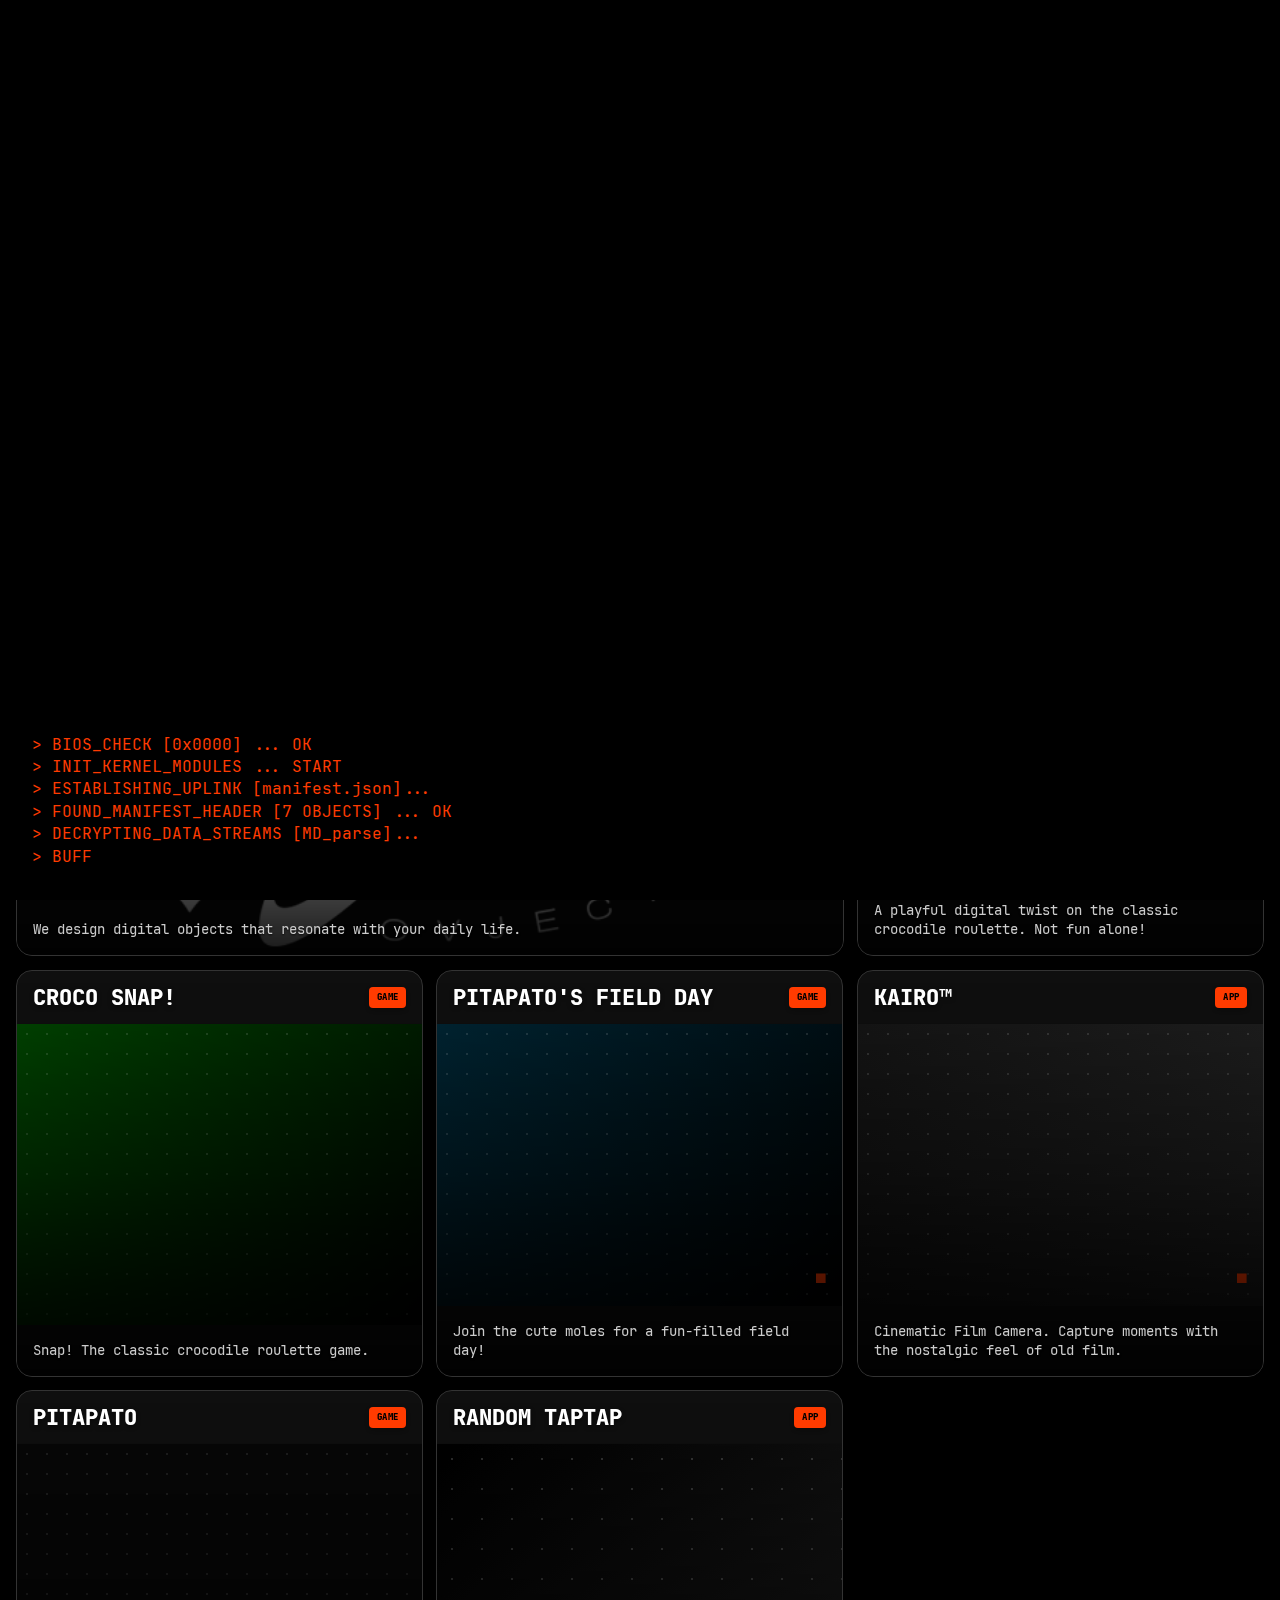
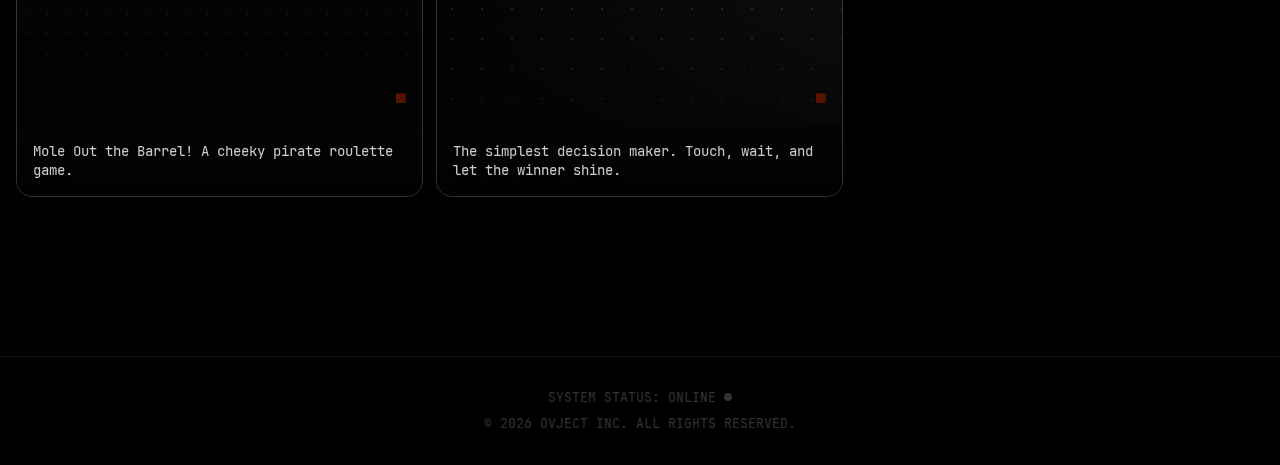
<file: index.html>
<!DOCTYPE html>
<html lang="ko">
<head>
  <!-- Google tag (gtag.js) -->
  <script async src="https://www.googletagmanager.com/gtag/js?id=G-V0MXQLMSHV"></script>
  <script>
    window.dataLayer = window.dataLayer || [];
    function gtag(){dataLayer.push(arguments);}
    gtag('js', new Date());

    gtag('config', 'G-V0MXQLMSHV');
  </script>
  <script>
  var clickRankAi = document.createElement("script");
  clickRankAi.src = "https://js.clickrank.ai/seo/d4c86eba-dca0-4ffc-be48-ad76c8a64a98/script?" + new Date().getTime();
  clickRankAi.async = true;
  document.head.appendChild(clickRankAi);
  </script>
  <meta charset="UTF-8">
  <meta name="viewport" content="width=device-width, initial-scale=1.0">
  <meta name="description" content="OVJECT Portfolio - Interactive masonry grid showcasing games, apps, and design projects">
  <title>OVJECT</title>
  <link rel="stylesheet" href="style.css">
</head>
<body>
  <div id="overlay"></div>

  <div id="modal-container" class="modal-container" aria-modal="true" role="dialog" aria-hidden="true">
    <div class="modal-content"></div>
    <button class="close-button" aria-label="Close modal">&times;</button>
  </div>
  
  <header>
    <!-- <img src="./img/ovject_small.png" alt="OVJECT Logo" class="protect Logo"> -->
    <span class="Logo-Text">OVJECT<span class="tm-mark">™</span></span>
    <div class="search-container">
      <input type="text" id="search-input" placeholder="SEARCH..." aria-label="Search projects">
    </div>
    <nav class="category-menu" role="navigation" aria-label="카테고리 필터">
      <button class="category-button active" data-category="all" aria-pressed="true">All</button>
    </nav>
  </header>
  
  <section class="intro-section">
    <canvas id="intro-canvas"></canvas>
    <div class="intro-text-line">DIGITAL</div>
    <div class="intro-text-line">ARCHIVE<span style="color: var(--color-active)">.</span></div>
    <div class="intro-sub">
      <span>/// EST. 2025</span>
      <span>SYSTEM_READY</span>
    </div>
  </section>
  
  <div class="section-divider"></div>

  <main class="grid-container" role="main" aria-label="프로젝트 갤러리">
    <div class="grid-inner">
    </div>
  </main>
  
  <script src="marked.min.js"></script>
  <script type="module" src="main.js"></script>
</body>
</html>
</file>
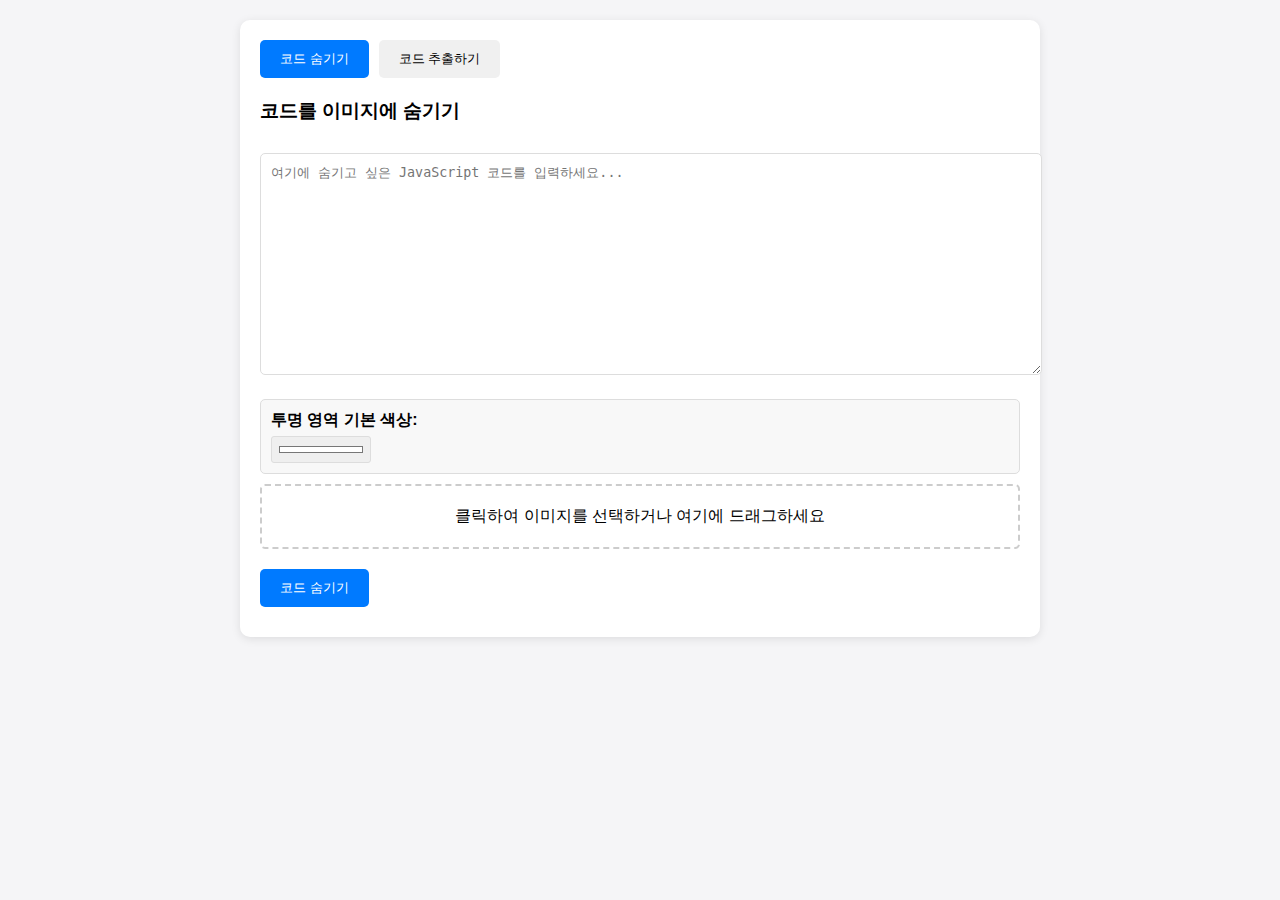
<file: code-hider.html>
<!DOCTYPE html>
<html>
<head>
    <meta charset="UTF-8">
    <title>코드 숨기기 앱</title>
    <style>
        body {
            font-family: -apple-system, BlinkMacSystemFont, 'Segoe UI', Roboto, sans-serif;
            max-width: 800px;
            margin: 0 auto;
            padding: 20px;
            background-color: #f5f5f7;
        }
        .container {
            background-color: white;
            padding: 20px;
            border-radius: 10px;
            box-shadow: 0 2px 10px rgba(0,0,0,0.1);
        }
        .color-picker-container {
            margin: 10px 0;
            padding: 10px;
            border: 1px solid #ddd;
            border-radius: 5px;
            background-color: #f8f8f8;
        }
        .color-picker-label {
            display: block;
            margin-bottom: 5px;
            font-weight: bold;
        }
        #transparentColor {
            width: 100px;
            padding: 5px;
            border: 1px solid #ddd;
            border-radius: 3px;
        }
        .tab-buttons {
            display: flex;
            gap: 10px;
            margin-bottom: 20px;
        }
        .tab-button {
            padding: 10px 20px;
            border: none;
            border-radius: 5px;
            cursor: pointer;
            background-color: #f0f0f0;
        }
        .tab-button.active {
            background-color: #007aff;
            color: white;
        }
        textarea {
            width: 100%;
            height: 200px;
            margin: 10px 0;
            padding: 10px;
            border: 1px solid #ddd;
            border-radius: 5px;
            font-family: monospace;
        }
        .button {
            background-color: #007aff;
            color: white;
            padding: 10px 20px;
            border: none;
            border-radius: 5px;
            cursor: pointer;
            margin: 10px 0;
        }
        .button:hover {
            background-color: #0055ff;
        }
        .drop-zone {
            border: 2px dashed #ccc;
            padding: 20px;
            text-align: center;
            border-radius: 5px;
            margin: 10px 0;
            cursor: pointer;
        }
        .preview-image {
            max-width: 300px;
            margin: 10px 0;
        }
        .error {
            color: #ff3b30;
            padding: 10px;
            border-radius: 5px;
            background-color: #ffe5e5;
            margin: 10px 0;
        }
    </style>
</head>
<body>
    <div class="container">
        <div class="tab-buttons">
            <button class="tab-button active" onclick="showTab('encode')">코드 숨기기</button>
            <button class="tab-button" onclick="showTab('decode')">코드 추출하기</button>
        </div>

        <div id="encodeTab">
            <h3>코드를 이미지에 숨기기</h3>
            <textarea id="codeInput" placeholder="여기에 숨기고 싶은 JavaScript 코드를 입력하세요..."></textarea>
            
            <div class="color-picker-container">
                <label class="color-picker-label">투명 영역 기본 색상:</label>
                <input type="color" id="transparentColor" value="#ffffff">
            </div>

            <div class="drop-zone" id="encodeDropZone" onclick="document.getElementById('encodeFileInput').click()">
                클릭하여 이미지를 선택하거나 여기에 드래그하세요
            </div>
            <input type="file" id="encodeFileInput" style="display: none" accept="image/png" onchange="handleEncodeFileSelect(event)">
            <div id="imagePreview"></div>
            
            <button class="button" onclick="hideCode()">코드 숨기기</button>
            <div id="encodeResult"></div>
        </div>

        <div id="decodeTab" style="display: none;">
            <h3>이미지에서 코드 추출하기</h3>
            <div class="drop-zone" id="decodeDropZone" onclick="document.getElementById('decodeFileInput').click()">
                클릭하여 이미지를 선택하거나 여기에 드래그하세요
            </div>
            <input type="file" id="decodeFileInput" style="display: none" accept="image/png" onchange="handleDecodeFileSelect(event)">
            <div id="decodeResult"></div>
        </div>
    </div>

    <script>
        let selectedImage = null;

        function preprocessCode(code) {
            const minifiedCode = code.replace(/\s+/g, ' ').trim();
            const encoder = new TextEncoder();
            const bytes = encoder.encode(minifiedCode);
            const binaryString = Array.from(bytes)
                .map(byte => byte.toString(2).padStart(8, '0'))
                .join('');
            const paddingLength = 8 - (binaryString.length % 8);
            const paddedBinary = binaryString + '0'.repeat(paddingLength);
            const lengthInfo = binaryString.length.toString(2).padStart(32, '0');
            
            return {
                binary: paddedBinary,
                lengthInfo: lengthInfo,
                originalLength: binaryString.length
            };
        }

        function postprocessCode(binaryData, originalLength) {
            const trimmedBinary = binaryData.slice(0, originalLength);
            const bytes = new Uint8Array(
                trimmedBinary.match(/.{8}/g)
                    .map(byte => parseInt(byte, 2))
            );
            return new TextDecoder().decode(bytes);
        }

        function hexToRgb(hex) {
            const result = /^#?([a-f\d]{2})([a-f\d]{2})([a-f\d]{2})$/i.exec(hex);
            return result ? {
                r: parseInt(result[1], 16),
                g: parseInt(result[2], 16),
                b: parseInt(result[3], 16)
            } : null;
        }

        function showTab(tabName) {
            document.querySelectorAll('.tab-button').forEach(btn => {
                btn.classList.remove('active');
            });
            
            if (tabName === 'encode') {
                document.getElementById('encodeTab').style.display = 'block';
                document.getElementById('decodeTab').style.display = 'none';
                document.querySelector('button[onclick="showTab(\'encode\')"]').classList.add('active');
            } else {
                document.getElementById('encodeTab').style.display = 'none';
                document.getElementById('decodeTab').style.display = 'block';
                document.querySelector('button[onclick="showTab(\'decode\')"]').classList.add('active');
            }
        }

        function handleEncodeFileSelect(event) {
            const file = event.target.files[0];
            if (file) {
                previewImage(file);
            }
        }

        function previewImage(file) {
            const reader = new FileReader();
            reader.onload = function(e) {
                selectedImage = new Image();
                selectedImage.onload = function() {
                    const previewDiv = document.getElementById('imagePreview');
                    previewDiv.innerHTML = `
                        <h4>선택된 이미지:</h4>
                        <img src="${e.target.result}" class="preview-image" alt="Selected image">
                    `;
                };
                selectedImage.src = e.target.result;
            };
            reader.readAsDataURL(file);
        }

        function hideCode() {
            const code = document.getElementById('codeInput').value;
            if (!code) {
                alert('코드를 입력해주세요!');
                return;
            }

            try {
                const canvas = document.createElement('canvas');
                const ctx = canvas.getContext('2d');
                const processedCode = preprocessCode(code);

                if (selectedImage) {
                    canvas.width = selectedImage.width;
                    canvas.height = selectedImage.height;
                    ctx.drawImage(selectedImage, 0, 0);
                } else {
                    const size = Math.ceil(Math.sqrt((processedCode.binary.length / 3) + 128));
                    canvas.width = size;
                    canvas.height = size;
                }

                const imageData = ctx.getImageData(0, 0, canvas.width, canvas.height);
                const data = imageData.data;
                const transparentColor = hexToRgb(document.getElementById('transparentColor').value);

                // 길이 정보 저장
                for (let i = 0; i < 32; i++) {
                    const pixelIndex = i * 4;
                    if (data[pixelIndex + 3] === 0) {
                        data[pixelIndex] = transparentColor.r;
                        data[pixelIndex + 1] = transparentColor.g;
                        data[pixelIndex + 2] = transparentColor.b;
                        data[pixelIndex + 3] = 255;
                    }
                    data[pixelIndex] = (data[pixelIndex] & 0xFE) | parseInt(processedCode.lengthInfo[i]);
                }

                // 실제 데이터 저장
                let binaryIndex = 0;
                for (let i = 128; i < data.length && binaryIndex < processedCode.binary.length; i += 4) {
                    if (data[i + 3] === 0) {
                        data[i] = transparentColor.r;
                        data[i + 1] = transparentColor.g;
                        data[i + 2] = transparentColor.b;
                        data[i + 3] = 255;
                    }
                    for (let j = 0; j < 3 && binaryIndex < processedCode.binary.length; j++) {
                        data[i + j] = (data[i + j] & 0xFE) | parseInt(processedCode.binary[binaryIndex]);
                        binaryIndex++;
                    }
                }

                ctx.putImageData(imageData, 0, 0);
                
                const resultDiv = document.getElementById('encodeResult');
                resultDiv.innerHTML = `
                    <h4>생성된 이미지:</h4>
                    <img src="${canvas.toDataURL('image/png')}" class="preview-image" alt="Encoded image">
                    <button class="button" onclick="downloadImage('${canvas.toDataURL('image/png')}')">
                        이미지 다운로드
                    </button>
                `;
            } catch (error) {
                document.getElementById('encodeResult').innerHTML = `
                    <div class="error">오류가 발생했습니다: ${error.message}</div>
                `;
            }
        }

        function downloadImage(dataUrl) {
            const link = document.createElement('a');
            link.href = dataUrl;
            link.download = 'encoded-image.png';
            link.click();
        }

        function handleDecodeFileSelect(event) {
            const file = event.target.files[0];
            if (file) {
                extractCode(file);
            }
        }

        function extractCode(imageFile) {
            const reader = new FileReader();
            reader.onload = function(event) {
                const img = new Image();
                img.onload = function() {
                    try {
                        const canvas = document.createElement('canvas');
                        const ctx = canvas.getContext('2d');
                        
                        canvas.width = img.width;
                        canvas.height = img.height;
                        ctx.drawImage(img, 0, 0);
                        
                        const imageData = ctx.getImageData(0, 0, canvas.width, canvas.height);
                        const data = imageData.data;
                        
                        let lengthBinary = '';
                        for (let i = 0; i < 32; i++) {
                            lengthBinary += data[i * 4] & 1;
                        }
                        const originalLength = parseInt(lengthBinary, 2);
                        
                        let binaryCode = '';
                        let bitsRead = 0;
                        
                        for (let i = 128; i < data.length && bitsRead < originalLength; i += 4) {
                            for (let j = 0; j < 3 && bitsRead < originalLength; j++) {
                                binaryCode += data[i + j] & 1;
                                bitsRead++;
                            }
                        }
                        
                        const extractedCode = postprocessCode(binaryCode, originalLength);
                        document.getElementById('decodeResult').innerHTML = `
                            <h4>추출된 코드:</h4>
                            <textarea readonly>${extractedCode}</textarea>
                        `;
                    } catch (error) {
                        document.getElementById('decodeResult').innerHTML = `
                            <div class="error">코드 추출 중 오류가 발생했습니다: ${error.message}</div>
                        `;
                    }
                };
                img.src = event.target.result;
            };
            reader.readAsDataURL(imageFile);
        }

        // 드래그 앤 드롭 이벤트 핸들러
        ['encodeDropZone', 'decodeDropZone'].forEach(id => {
            const dropZone = document.getElementById(id);
            
            dropZone.addEventListener('dragover', (e) => {
                e.preventDefault();
                dropZone.style.borderColor = '#007aff';
            });

            dropZone.addEventListener('dragleave', () => {
                dropZone.style.borderColor = '#ccc';
            });

            dropZone.addEventListener('drop', (e) => {
                e.preventDefault();
                dropZone.style.borderColor = '#ccc';
                const file = e.dataTransfer.files[0];
                if (file && file.type === 'image/png') {
                    if (id === 'encodeDropZone') {
                        previewImage(file);
                    } else {
                        extractCode(file);
                    }
                } else {
                    alert('PNG 이미지 파일만 사용할 수 있습니다!');
                }
            });
        });
    </script>
</body>
</html>
</file>
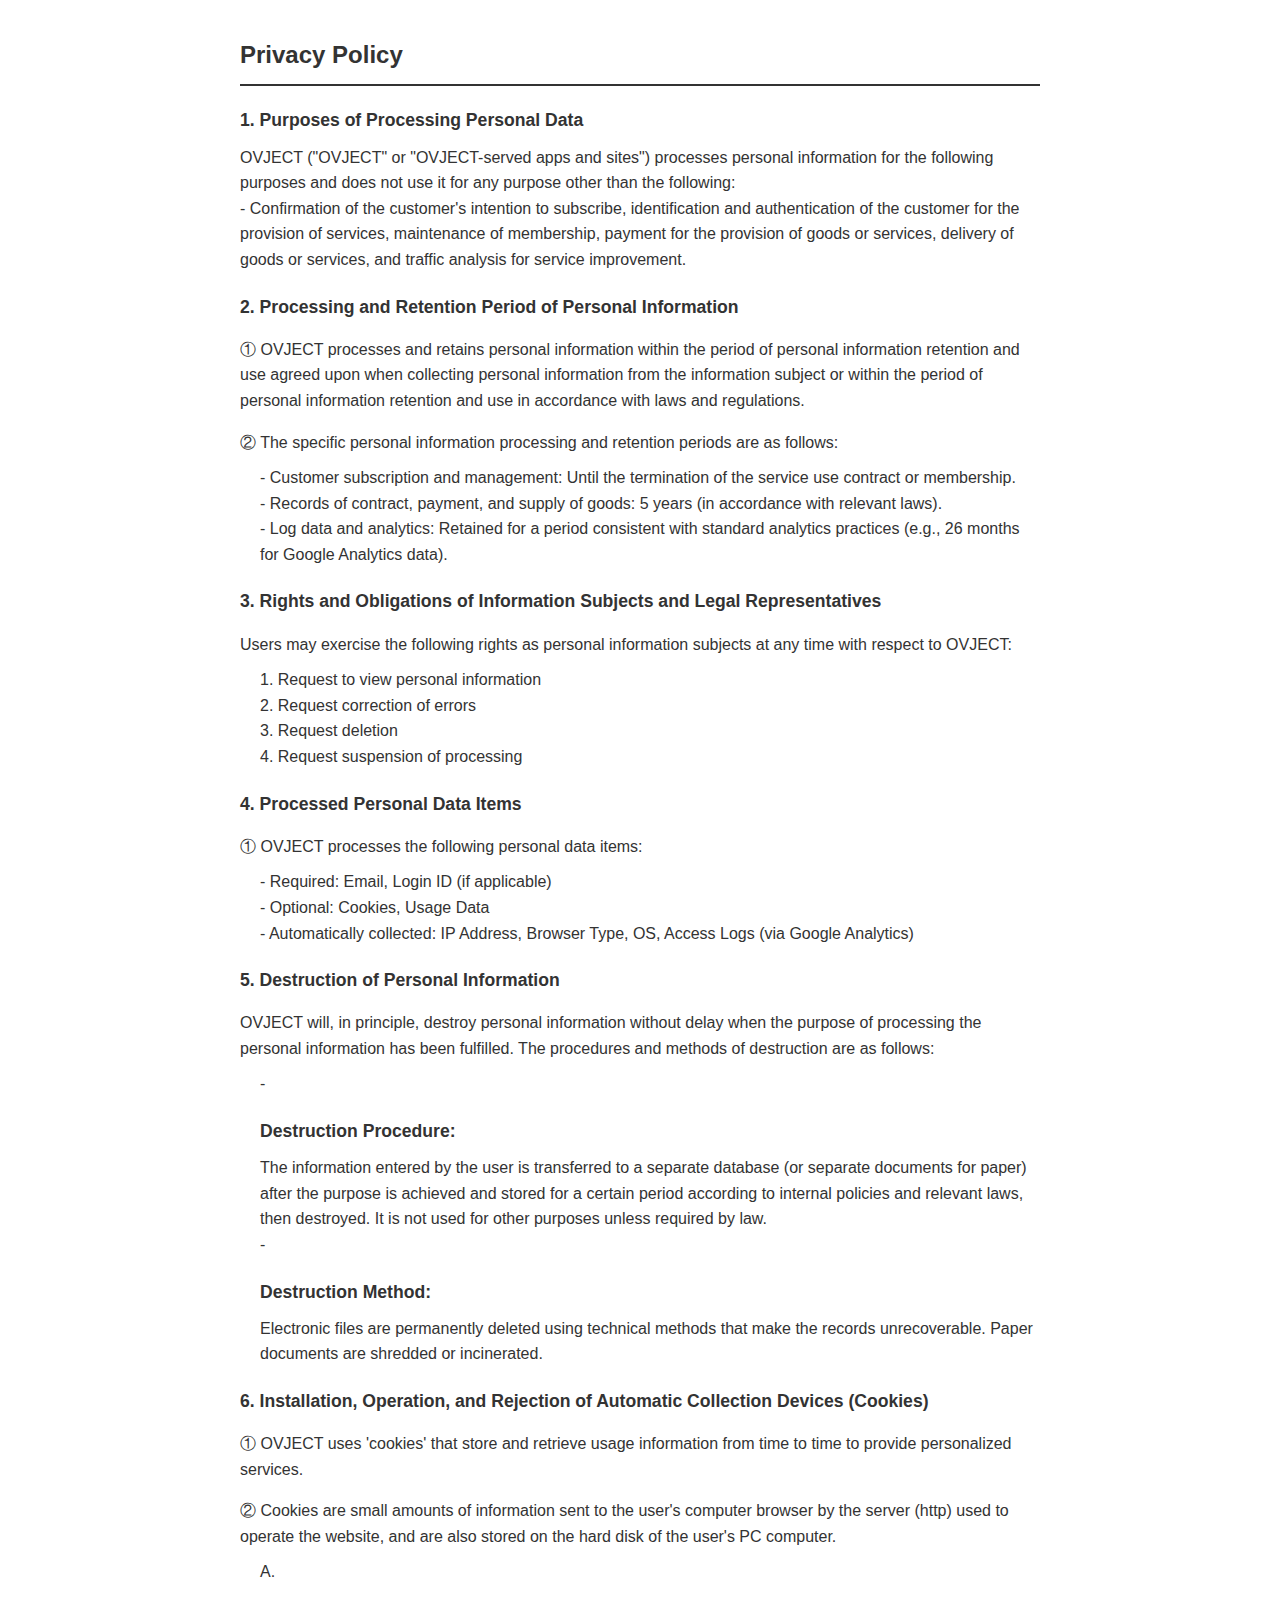
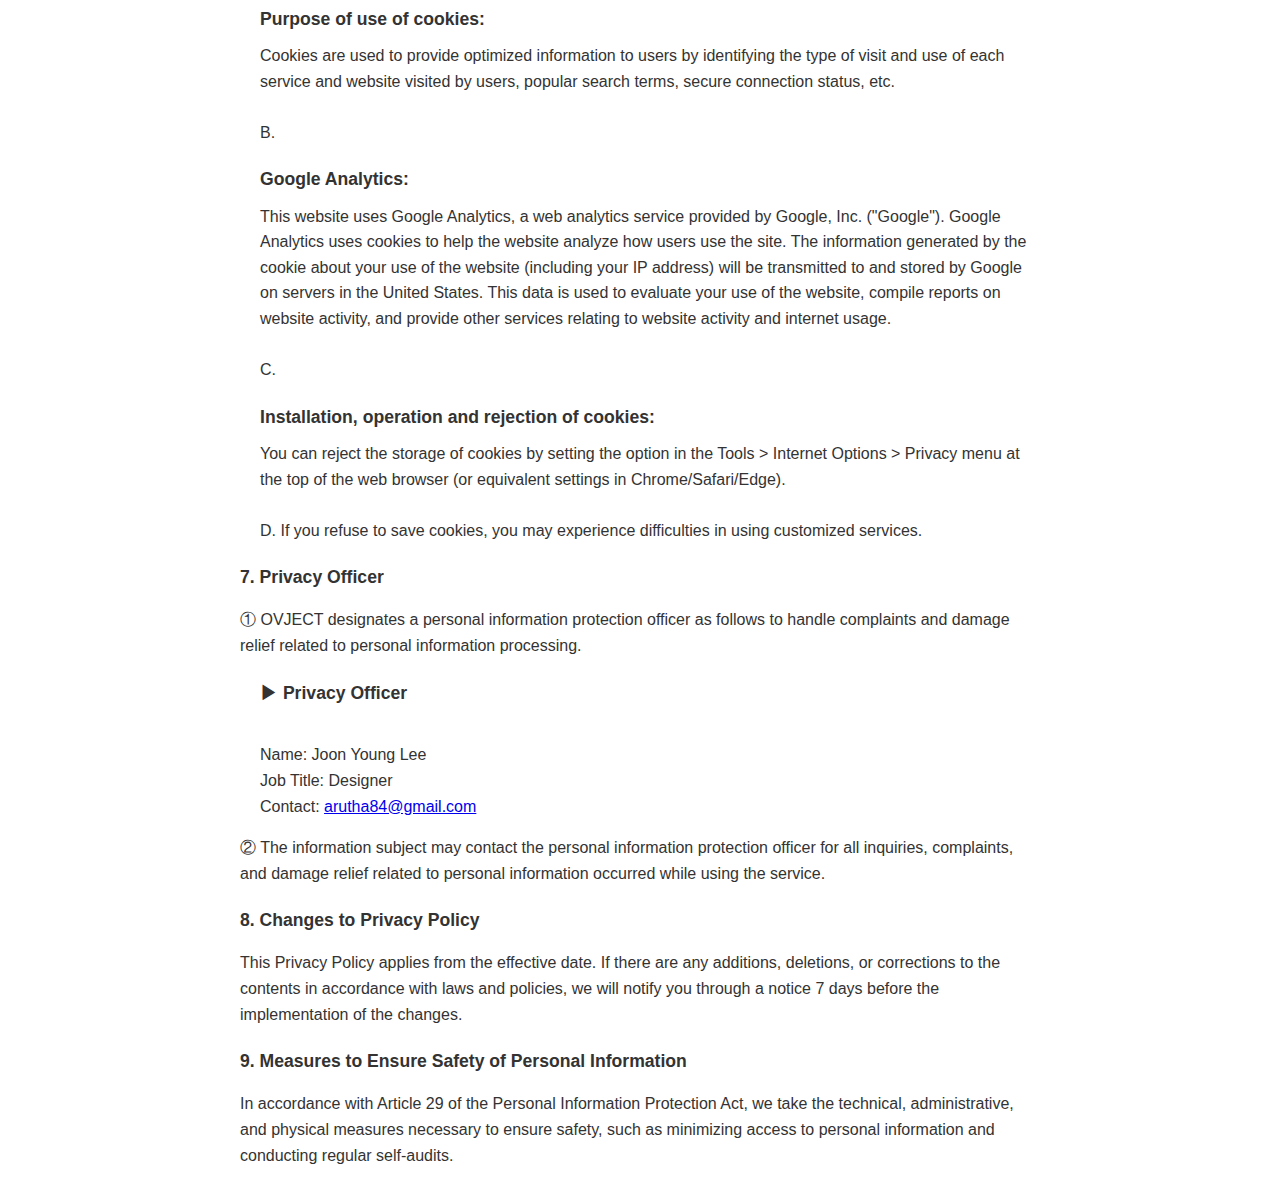
<file: Privacy Policy.html>
<!DOCTYPE html PUBLIC "-//W3C//DTD XHTML 1.0 Transitional//EN" "http://www.w3.org/TR/xhtml1/DTD/xhtml1-transitional.dtd">
<html xmlns="http://www.w3.org/1999/xhtml" xml:lang="ko" lang="ko">
<head>
<meta http-equiv="Content-Type" content="text/html; charset=UTF-8">
<title>Privacy Policy</title>
<style>
    body { font-family: sans-serif; line-height: 1.6; padding: 20px; max-width: 800px; margin: 0 auto; color: #333; }
    h1 { font-size: 1.5em; margin-bottom: 20px; border-bottom: 2px solid #333; padding-bottom: 10px; }
    strong { display: block; margin-top: 20px; margin-bottom: 10px; font-size: 1.1em; }
    p { margin-bottom: 10px; }
    .indent { margin-left: 20px; }
</style>
</head>
<body>
    <h1>Privacy Policy</h1>

	<p><strong>1. Purposes of Processing Personal Data</strong> 
    OVJECT ("OVJECT" or "OVJECT-served apps and sites") processes personal information for the following purposes and does not use it for any purpose other than the following:<br/> 
    - Confirmation of the customer's intention to subscribe, identification and authentication of the customer for the provision of services, maintenance of membership, payment for the provision of goods or services, delivery of goods or services, and traffic analysis for service improvement.
    </p>

    <p><strong>2. Processing and Retention Period of Personal Information</strong></p>
    <p>① OVJECT processes and retains personal information within the period of personal information retention and use agreed upon when collecting personal information from the information subject or within the period of personal information retention and use in accordance with laws and regulations.</p>
    <p>② The specific personal information processing and retention periods are as follows:</p>
    <div class="indent">
        - Customer subscription and management: Until the termination of the service use contract or membership.<br/>
        - Records of contract, payment, and supply of goods: 5 years (in accordance with relevant laws).<br/>
        - Log data and analytics: Retained for a period consistent with standard analytics practices (e.g., 26 months for Google Analytics data).
    </div>

    <p><strong>3. Rights and Obligations of Information Subjects and Legal Representatives</strong></p>
    <p>Users may exercise the following rights as personal information subjects at any time with respect to OVJECT:</p>
    <div class="indent">
        1. Request to view personal information<br/>
        2. Request correction of errors<br/>
        3. Request deletion<br/>
        4. Request suspension of processing
    </div>

    <p><strong>4. Processed Personal Data Items</strong></p>
    <p>① OVJECT processes the following personal data items:</p>
    <div class="indent">
        - Required: Email, Login ID (if applicable)<br/>
        - Optional: Cookies, Usage Data<br/>
        - Automatically collected: IP Address, Browser Type, OS, Access Logs (via Google Analytics)
    </div>

    <p><strong>5. Destruction of Personal Information</strong></p>
    <p>OVJECT will, in principle, destroy personal information without delay when the purpose of processing the personal information has been fulfilled. The procedures and methods of destruction are as follows:</p>
    <div class="indent">
        - <strong>Destruction Procedure:</strong> The information entered by the user is transferred to a separate database (or separate documents for paper) after the purpose is achieved and stored for a certain period according to internal policies and relevant laws, then destroyed. It is not used for other purposes unless required by law.<br/>
        - <strong>Destruction Method:</strong> Electronic files are permanently deleted using technical methods that make the records unrecoverable. Paper documents are shredded or incinerated.
    </div>

    <p><strong>6. Installation, Operation, and Rejection of Automatic Collection Devices (Cookies)</strong></p>
    <p>① OVJECT uses 'cookies' that store and retrieve usage information from time to time to provide personalized services.</p>
    <p>② Cookies are small amounts of information sent to the user's computer browser by the server (http) used to operate the website, and are also stored on the hard disk of the user's PC computer.</p>
    <div class="indent">
        A. <strong>Purpose of use of cookies:</strong> Cookies are used to provide optimized information to users by identifying the type of visit and use of each service and website visited by users, popular search terms, secure connection status, etc.<br/><br/>
        B. <strong>Google Analytics:</strong> This website uses Google Analytics, a web analytics service provided by Google, Inc. ("Google"). Google Analytics uses cookies to help the website analyze how users use the site. The information generated by the cookie about your use of the website (including your IP address) will be transmitted to and stored by Google on servers in the United States. This data is used to evaluate your use of the website, compile reports on website activity, and provide other services relating to website activity and internet usage.<br/><br/>
        C. <strong>Installation, operation and rejection of cookies:</strong> You can reject the storage of cookies by setting the option in the Tools > Internet Options > Privacy menu at the top of the web browser (or equivalent settings in Chrome/Safari/Edge).<br/><br/>
        D. If you refuse to save cookies, you may experience difficulties in using customized services.
    </div>

    <p><strong>7. Privacy Officer</strong></p>
    <p>① OVJECT designates a personal information protection officer as follows to handle complaints and damage relief related to personal information processing.</p>
    <div class="indent">
        <strong>▶ Privacy Officer</strong><br/>
        Name: Joon Young Lee<br/>
        Job Title: Designer<br/>
        Contact: <a href="mailto:arutha84@gmail.com">arutha84@gmail.com</a>
    </div>
    <p>② The information subject may contact the personal information protection officer for all inquiries, complaints, and damage relief related to personal information occurred while using the service.</p>

    <p><strong>8. Changes to Privacy Policy</strong></p>
    <p>This Privacy Policy applies from the effective date. If there are any additions, deletions, or corrections to the contents in accordance with laws and policies, we will notify you through a notice 7 days before the implementation of the changes.</p>

    <p><strong>9. Measures to Ensure Safety of Personal Information</strong></p>
    <p>In accordance with Article 29 of the Personal Information Protection Act, we take the technical, administrative, and physical measures necessary to ensure safety, such as minimizing access to personal information and conducting regular self-audits.</p>

</body>
</html>
</file>
<file: style.css>
/* Teenage Engineering / Rabbit R1 Style Overhaul */

@font-face {
  font-family: 'JetBrains Mono';
  src: url('webfonts/JetBrainsMono-Regular.woff2') format('woff2');
  font-weight: 400;
  font-style: normal;
}

@font-face {
  font-family: 'JetBrains Mono';
  src: url('webfonts/JetBrainsMono-Bold.woff2') format('woff2');
  font-weight: 700;
  font-style: normal;
}

@font-face {
  font-family: 'JetBrains Mono';
  src: url('webfonts/JetBrainsMono-ExtraBold.woff2') format('woff2');
  font-weight: 800;
  font-style: normal;
}

:root {
  /* TE Palette */
  --color-bg: #000000;       /* Deep Black */
  --color-panel: #111111;    /* Module Background */
  --color-text: #ffffff;     /* Pure white for contrast */
  --color-dim: #666666;      /* Dimmed text */
  --color-border: #333333;   /* Structural Lines */
  --color-active: #ff3b00;   /* Rabbit R1 / TE Orange (Vibrant) */
  --color-highlight: #ffffff;
  
  /* Typography */
  --font-main: 'JetBrains Mono', monospace;
  --font-size-xs: 0.7rem;
  --font-size-sm: 0.85rem;
  --font-size-base: 1rem;
  --font-size-lg: 1.4rem;
  
  /* Layout */
  --spacing-unit: 1rem;
  --border-width: 1px;
  --radius-none: 0px;
  
  /* Animation */
  --transition-snap: 0.15s cubic-bezier(0.25, 0.46, 0.45, 0.94);
}

* {
  box-sizing: border-box;
}

html, body {
  margin: 0;
  padding: 0;
  background-color: var(--color-bg);
  color: var(--color-text);
  font-family: var(--font-main);
  font-size: 16px;
  line-height: 1.4;
  -webkit-font-smoothing: antialiased;
  cursor: default;
}

body.modal-open {
  overflow: hidden;
}

/* Scrollbar - TE Style */
::-webkit-scrollbar {
  width: 6px;
  height: 6px; /* For horizontal scrollbars */
  background: var(--color-bg);
}

::-webkit-scrollbar-track {
  background: transparent;
}

::-webkit-scrollbar-thumb {
  background: #333; /* Dark grey default */
  border-radius: 0px; /* Sharp edges for mechanical feel */
  border: 1px solid var(--color-bg); /* Separation from content */
}

::-webkit-scrollbar-thumb:hover {
  background: var(--color-active); /* Orange on hover */
}

::-webkit-scrollbar-corner {
  background: var(--color-bg);
}

/* Header & Nav - Unified Top Bar Style */
header {
  position: fixed;
  top: 0;
  left: 0;
  width: 100%;
  height: 80px; /* Fixed height for the navbar */
  z-index: 2000;
  padding: 0 2rem;
  background: rgba(0, 0, 0, 0.85); /* Dark background */
  backdrop-filter: blur(12px); /* Glass effect */
  border-bottom: 1px solid var(--color-border); /* Separation line */
  display: flex;
  align-items: center;
  pointer-events: auto; /* Allow clicks */
}

.Logo {
  width: 110px;
  filter: brightness(0) invert(1); /* Force logo to be white */
  display: block;
}

.Logo-Text {
  font-family: var(--font-main);
  font-weight: 800;
  font-size: 1.7rem;
  color: #fff;
  letter-spacing: -0.05em;
  cursor: pointer;
  user-select: none;
  display: flex; /* Use flex to align items if needed, or just inline */
  align-items: flex-start; /* For superscript alignment if needed */
  margin-right: auto; /* Push everything else to the right */
}

.tm-mark {
  margin-left: 4px; /* Subtle spacing */
  font-size: 0.6em; /* Smaller trademark symbol */
  transform: translateY(2px); /* Fine-tune vertical position */
  opacity: 0.7; /* Slightly dimmed */
}

/* Search Bar */
.search-container {
  margin-right: 1rem;
  position: relative;
}

#search-input {
  background: rgba(20, 20, 20, 0.8);
  border: 1px solid var(--color-border);
  color: var(--color-text);
  font-family: var(--font-main);
  font-size: var(--font-size-xs);
  padding: 8px 12px;
  width: 200px;
  border-radius: 100px; /* Pill shape to match buttons */
  outline: none;
  transition: all var(--transition-snap);
  text-transform: uppercase;
}

#search-input:focus {
  border-color: var(--color-active);
  width: 240px; /* Expand on focus */
  background: rgba(255, 255, 255, 0.1);
}

#search-input::placeholder {
  color: var(--color-dim);
}

.category-menu {
  position: relative; /* Changed from fixed to flow naturally */
  height: auto; /* Changed from fixed height */
  display: flex;
  align-items: center;
  gap: 8px;
  z-index: 2001;
  background: transparent;
  border: none;
  box-shadow: none;
}

.category-button {
  background: rgba(20, 20, 20, 0.8);
  backdrop-filter: blur(4px);
  color: var(--color-dim);
  border: 1px solid var(--color-border);
  padding: 8px 16px;
  font-family: var(--font-main);
  font-size: var(--font-size-xs);
  font-weight: 700;
  text-transform: uppercase;
  cursor: pointer;
  transition: all var(--transition-snap);
  border-radius: 100px;
}

.category-button:hover {
  color: var(--color-text);
  border-color: var(--color-text);
  background: rgba(255, 255, 255, 0.1);
}

.category-button.active {
  background: var(--color-active);
  color: #000;
  border-color: var(--color-active);
}

/* Intro Section - Rabbit R1 Style Typography */
.intro-section {
  padding: 140px 1rem 4rem 1rem; /* Adjust padding to match grid-container */
  min-height: 50vh;
  display: flex;
  flex-direction: column;
  justify-content: center;
  /* border-bottom: 1px solid var(--color-border); Removed to allow full width separator */
  /* margin-bottom: 2rem; Removed as separator will be on grid-container */
  position: relative;
  background: var(--color-bg);
  
  max-width: 1800px; /* Match grid-container max-width */
  margin: 0 auto; /* Center align like grid-container */
  /* overflow: hidden; Removed to allow canvas full width */
}

#intro-canvas {
  position: absolute;
  top: 0;
  left: 50%; /* Start from center */
  width: 100vw; /* Full viewport width */
  height: 100%;
  transform: translateX(-50%); /* Center it back */
  z-index: 0; /* Behind text */
  opacity: 0.3; /* Subtle background effect */
  pointer-events: none;
}

.intro-text-line {
  font-family: var(--font-main);
  font-weight: 800;
  font-size: clamp(3.5rem, 10vw, 8rem); /* Massive responsive text */
  line-height: 0.9;
  letter-spacing: -0.04em;
  color: var(--color-text);
  text-transform: uppercase;
  opacity: 0;
  animation: slideUpFade 0.8s cubic-bezier(0.2, 0.8, 0.2, 1) forwards;
  position: relative; /* Ensure text is above canvas */
  z-index: 1;
}

.intro-text-line:nth-child(2) {
  animation-delay: 0.1s;
}

.intro-sub {
  margin-top: 2rem;
  display: flex;
  gap: 2rem;
  font-family: var(--font-main);
  font-size: 0.8rem;
  color: var(--color-active);
  font-weight: 700;
  letter-spacing: 0.05em;
  opacity: 0;
  animation: fadeIn 0.8s ease forwards 0.4s;
}

/* Full Width Separator */
.section-divider {
  width: 100%;
  height: 1px;
  background-color: var(--color-border);
  margin-bottom: 2rem;
}

@keyframes slideUpFade {
  from {
    opacity: 0;
    transform: translateY(20px);
  }
  to {
    opacity: 1;
    transform: translateY(0);
  }
}

@keyframes fadeIn {
  from { opacity: 0; }
  to { opacity: 1; }
}

/* Mobile Adjustments for Intro */
@media (max-width: 768px) {
  .intro-section {
    padding-top: 100px;
    min-height: 40vh;
  }
  .intro-sub {
    flex-direction: column;
    gap: 0.5rem;
  }
}

/* Grid Layout */
.grid-container {
  padding: 2rem 1rem;
  max-width: 1800px;
  margin: 0 auto;
}

.grid-inner {
  position: relative;
  width: 100%;
}

.grid-item {
  position: absolute;
  transition: transform 0.5s cubic-bezier(0.2, 0.8, 0.2, 1), opacity 0.3s ease;
}

.grid-item.hidden-item {
  opacity: 0;
  pointer-events: none;
  transform: scale(0.8);
  z-index: -1; /* Push to back so it doesn't block clicks even if visible */
}

.grid-item-link {
  display: block;
  text-decoration: none;
  color: inherit;
  height: 100%;
  outline: none;
}

/* Card Design - Retro-Future Module */
.interactive-wrapper {
  background: var(--color-panel);
  border: 1px solid var(--color-border);
  height: 100%;
  display: flex;
  flex-direction: column;
  padding: 0;
  position: relative;
  overflow: hidden;
  border-radius: 16px;
  transition: all var(--transition-snap);
  /* 3D Effect Preparation */
  transform-style: preserve-3d;
  will-change: transform;
}

.grid-item-link:hover .interactive-wrapper {
  border-color: var(--color-text);
  /* transform: translateY(-2px); handled by TiltEffect now */
  box-shadow: 0 10px 30px rgba(255, 59, 0, 0.2); /* More dramatic shadow */
}

/* Card Header */
.interactive-wrapper .item-header {
  padding: 16px;
  display: flex;
  justify-content: space-between;
  align-items: flex-start;
  background: transparent;
  z-index: 5;
  position: relative;
  transform: translateZ(20px); /* Pop out text */
}

.interactive-wrapper .item-title {
  margin: 0;
  font-weight: 800;
  font-size: var(--font-size-lg);
  color: var(--color-text);
  line-height: 0.95;
  text-transform: uppercase;
  max-width: 80%;
  word-break: break-word;
  text-shadow: 0 2px 4px rgba(0,0,0,0.5);
}

.category-tag {
  font-size: 9px;
  padding: 4px 8px;
  background: var(--color-active);
  color: #000;
  font-weight: 800;
  border-radius: 4px;
  text-transform: uppercase;
  letter-spacing: 0.05em;
  box-shadow: 0 2px 4px rgba(0,0,0,0.3);
}

/* Media Area - Patterns for empty cards */
.media-container {
  flex-grow: 1;
  position: relative;
  min-height: 120px;
  background-color: #080808;
  background-image: radial-gradient(#222 1px, transparent 1px);
  background-size: 20px 20px;
  z-index: 1;
  transform: translateZ(10px); /* Slight depth */
  transition: opacity 0.6s cubic-bezier(0.16, 1, 0.3, 1); /* Smooth reveal */
}

/* Specific Card Styling based on ID (injected via JS or specific classes) */
/* Since we don't have ID classes in CSS yet, we'll use general logic or rely on inline styles */

/* Cover Image Handling */
.interactive-wrapper.has-cover-image {
  background-size: cover;
  background-position: center;
}
/* Show media container (placeholder) until the cover image is fully loaded */
.interactive-wrapper.has-cover-image .media-container {
  display: block; 
}
.interactive-wrapper.has-cover-image.loaded .media-container {
  opacity: 0;
  pointer-events: none;
}

/* Better Overlay for Readability */
.interactive-wrapper.has-cover-image::after {
  content: '';
  position: absolute;
  top: 0; left: 0; right: 0; bottom: 0;
  background: linear-gradient(to bottom, rgba(0,0,0,0.1) 0%, rgba(0,0,0,0.4) 50%, rgba(0,0,0,0.9) 100%);
  z-index: 2;
  pointer-events: none;
}

/* Description Area */
.item-description {
  padding: 16px;
  font-size: var(--font-size-sm);
  color: #cccccc;
  background: transparent;
  margin-top: auto !important;
  font-weight: 400;
  position: relative;
  z-index: 5;
  text-shadow: 0 1px 2px rgba(0,0,0,0.8);
  transform: translateZ(20px); /* Pop out text */
}

/* Modal - Rabbit OS Style */
#overlay {
  position: fixed;
  top: 0;
  left: 0;
  width: 100%;
  height: 100%;
  background-color: rgba(0, 0, 0, 0.85);
  backdrop-filter: blur(10px);
  z-index: 2000;
  opacity: 0;
  visibility: hidden;
  transition: opacity var(--transition-snap), visibility var(--transition-snap);
}

#overlay.visible {
  opacity: 1;
  visibility: visible;
}

.modal-container {
  position: fixed;
  top: 50%;
  left: 50%;
  transform: translate(-50%, -50%) scale(0.95);
  border-radius: 24px;
  border: 1px solid var(--color-border);
  background: #000;
  box-shadow: 0 20px 50px rgba(0,0,0,0.8);
  max-width: 800px;
  width: 90vw;
  height: 85vh;
  z-index: 2001;
  display: none; /* Hidden by default */
  opacity: 0;
  visibility: hidden;
  transition: opacity var(--transition-snap), transform var(--transition-snap), visibility var(--transition-snap);
  outline: none;
  overflow: hidden;
}

.modal-container.visible {
  display: flex;
  flex-direction: column;
  opacity: 1;
  visibility: visible;
  transform: translate(-50%, -50%) scale(1);
}

.modal-content {
  padding: 0;
  height: 100%;
  overflow-y: auto;
  width: 100%;
}

.modal-inner-content {
  padding: 3rem;
  max-width: 100%;
}

.modal-inner-content h1 {
  font-family: var(--font-main);
  text-transform: uppercase;
  font-size: 2.5rem;
  line-height: 0.95;
  margin-bottom: 2rem;
  color: var(--color-text);
  letter-spacing: -0.02em;
}

.modal-inner-content p {
  font-family: var(--font-main);
  font-size: 1rem;
  color: #bbbbbb;
  line-height: 1.6;
  max-width: 65ch;
}

.modal-header-image {
    width: 100%;
    height: auto;
    max-height: 50vh; /* Limit height so it doesn't take up whole screen */
    object-fit: cover; /* Cover the area */
    display: block;
    border-bottom: 1px solid var(--color-border);
}

.modal-inner-content img {
    max-width: 100%;
    height: auto;
    display: block;
    border-radius: 12px;
    margin: 2rem auto; /* Center the image */
    object-fit: contain;
}

.modal-inner-content a {
  color: var(--color-active);
  text-decoration: underline;
  text-underline-offset: 4px;
  font-weight: 700;
  transition: color 0.2s;
}
.modal-inner-content a:hover {
  color: #fff;
}

.modal-inner-content a.download-button {
  display: inline-block;
  background: var(--color-active);
  color: #000;
  padding: 12px 24px;
  border-radius: 100px;
  text-decoration: none;
  font-weight: 800;
  text-transform: uppercase;
  margin-top: 1.5rem;
  margin-right: 10px;
  transition: transform 0.2s, background-color 0.2s;
}
.modal-inner-content a.download-button:hover {
  transform: scale(1.02);
  background-color: #fff;
  color: #000;
}

.close-button {
  position: absolute;
  border-radius: 50%;
  border: 1px solid var(--color-border);
  background: rgba(0,0,0,0.5);
  backdrop-filter: blur(8px);
  -webkit-backdrop-filter: blur(8px);
  color: transparent; /* Hide the text &times; */
  top: 1.5rem;
  right: 1.5rem;
  width: 44px;
  height: 44px;
  display: flex;
  align-items: center;
  justify-content: center;
  transition: all 0.2s;
  z-index: 2002;
  cursor: pointer;
  font-size: 0; /* Ensure text is hidden */
  overflow: hidden;
}

.close-button::before,
.close-button::after {
  content: '';
  position: absolute;
  top: 50%;
  left: 50%;
  width: 20px;
  height: 2px;
  background-color: #fff;
  transition: background-color 0.2s;
  /* Force hardware acceleration for crisp rendering */
  backface-visibility: hidden; 
}

.close-button::before {
  transform: translate(-50%, -50%) rotate(45deg);
}

.close-button::after {
  transform: translate(-50%, -50%) rotate(-45deg);
}

.close-button:hover {
  background: var(--color-active);
  color: transparent;
  border-color: var(--color-active);
}

.close-button:hover::before,
.close-button:hover::after {
  background-color: #000; /* Black X on hover */
}
.close-button:hover {
  background: var(--color-active);
  color: #000;
  border-color: var(--color-active);
}

/* Utilities */
.hidden {
  display: none !important;
}

/* Custom styling for empty cards (fallback gradients with dot pattern) */
.grid-item[data-id="kairo"] .media-container {
    background: 
        radial-gradient(rgba(255,255,255,0.15) 1px, transparent 1px),
        linear-gradient(45deg, #111, #222);
    background-size: 20px 20px, 100% 100%;
}
.grid-item[data-id="random-taptap"] .media-container {
    background: 
        radial-gradient(rgba(255,255,255,0.2) 1px, transparent 1px),
        linear-gradient(135deg, #000, #1a1a1a);
    background-size: 30px 30px, 100% 100%;
}
.grid-item[data-id="croco-snap"] .media-container {
    background: 
        radial-gradient(rgba(255,255,255,0.15) 1px, transparent 1px),
        linear-gradient(135deg, #004d00, #000);
    background-size: 20px 20px, 100% 100%;
}
.grid-item[data-id="field-day"] .media-container {
    background: 
        radial-gradient(rgba(255,255,255,0.15) 1px, transparent 1px),
        linear-gradient(135deg, #002a3a, #000);
    background-size: 20px 20px, 100% 100%;
}
/* Modal Header Placeholder (for items without cover image) */
.modal-header-placeholder {
    width: 100%;
    height: 250px; /* Fixed height for header */
    display: flex;
    align-items: center;
    justify-content: center;
    border-bottom: 1px solid var(--color-border);
    background-color: #000;
}

.placeholder-initial {
    font-size: 6rem;
    font-weight: 800;
    color: rgba(255, 255, 255, 0.1); /* Subtle transparent white */
    user-select: none;
    font-family: var(--font-main);
}

/* Reusing gradients for modal header placeholders */
.modal-header-placeholder[data-id="kairo"] {
    background: 
        radial-gradient(rgba(255,255,255,0.15) 1px, transparent 1px),
        linear-gradient(45deg, #111, #222);
    background-size: 20px 20px, 100% 100%;
}
.modal-header-placeholder[data-id="random-taptap"] {
    background: 
        radial-gradient(rgba(255,255,255,0.2) 1px, transparent 1px),
        linear-gradient(135deg, #000, #1a1a1a);
    background-size: 30px 30px, 100% 100%;
}
.modal-header-placeholder[data-id="croco-snap"] {
    background: 
        radial-gradient(rgba(255,255,255,0.15) 1px, transparent 1px),
        linear-gradient(135deg, #004d00, #000);
    background-size: 20px 20px, 100% 100%;
}
.modal-header-placeholder[data-id="field-day"] {
    background: 
        radial-gradient(rgba(255,255,255,0.15) 1px, transparent 1px),
        linear-gradient(135deg, #002a3a, #000);
    background-size: 20px 20px, 100% 100%;
}

/* Active State (Click Feedback) */
.grid-item-link:active .interactive-wrapper,
.category-button:active,
.close-button:active,
.modal-inner-content a.download-button:active {
  transform: scale(0.97);
  transition: transform 0.05s ease-out; /* Fast transition for click */
  filter: brightness(0.9);
}

/* Loading Indicator (Blinking Cursor) - Only for loading images */
@keyframes blink-cursor {
  0%, 100% { opacity: 0; }
  50% { opacity: 1; }
}

.interactive-wrapper.lazy-bg:not(.loaded) .media-container::after {
  content: '■';
  position: absolute;
  bottom: 1rem;
  right: 1rem;
  color: var(--color-active);
  font-family: var(--font-main);
  font-size: 1rem;
  animation: blink-cursor 0.8s step-end infinite;
  pointer-events: none;
}

/* Mobile Responsiveness */
@media (max-width: 768px) {
  header {
    height: 60px;
    padding: 0 1rem;
  }

  .Logo-Text {
    font-size: 1.4rem;
  }
  
  /* Hide search on mobile to prevent overflow */
  .search-container {
    display: none;
  }

  .category-menu {
    gap: 4px;
  }

  .category-button {
    padding: 6px 12px;
    font-size: 0.6rem;
  }

  .grid-container {
    padding: 3rem 1rem 2rem 1rem; /* Adjusted for smaller header */
  }

  .modal-inner-content {
    padding: 1.5rem;
  }

  .modal-inner-content h1 {
    font-size: 1.8rem;
  }
}
</file>
